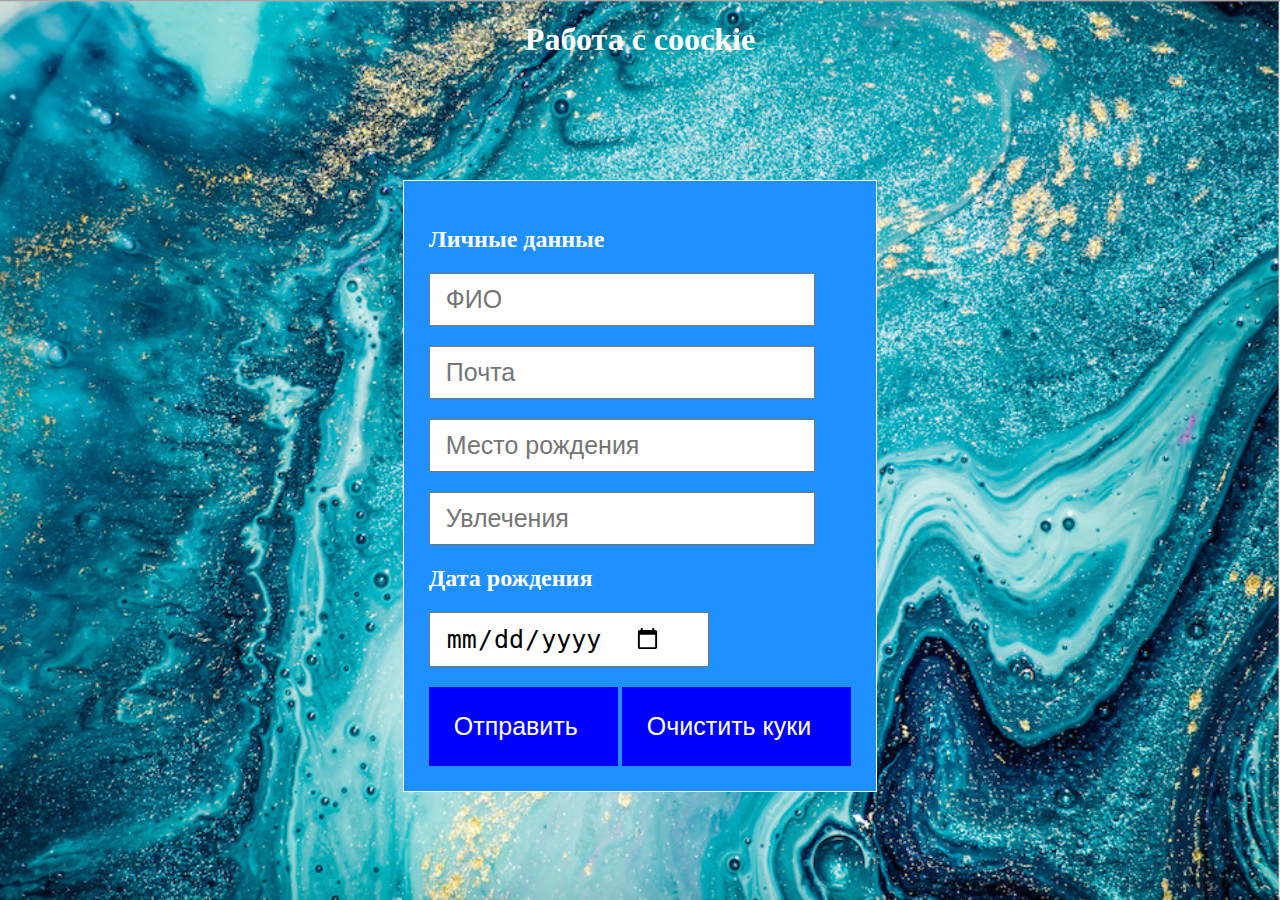
<file: JavaScript/ЛР_19-20/CookieForm/index.html>
<!DOCTYPE html>
<html lang="en">
<head>
    <meta charset="UTF-8">
    <meta name="viewport" content="width=device-width, initial-scale=1.0">
    <link rel="stylesheet" href="style.css">
    <title>Работа с coockie</title>
</head>
<body>
    <h1>Работа с coockie</h1>
    <div class="formsValidations">
        <div>
            
        <div>
            <form action="" class="formJS">
                <h2>Личные данные</h2>
                <div class="input_box FIO">
                    <input type="text" name="fio" id="FIO" placeholder="ФИО" autocomplete="off">
                </div>
                <div class="input_box mail">
                    <input type="text" name="mail" id="mail" placeholder="Почта" autocomplete="off">
                </div>
                <div class="input_box placeOfBirth">
                    <input type="text" name="placeOfBirth" id="placeOfBirth" placeholder="Место рождения" autocomplete="off">
                </div>
                <div class="input_box hobbies">
                    <input type="text" name="hobbies" id="hobbies" placeholder="Увлечения" autocomplete="off">
                </div>
                
                <div class="input_box dateOfBirth">
                    <h2>Дата рождения</h2>
                    <input type="date" name="dateOfBirth" id="dateOfBirth" autocomplete="off">
                </div>

                <button type="submit" class="sendJS">Отправить</button>
                <button class="clearCookie"> Очистить куки</button>
            </form>
        </div>
       
        
    </div>
    <script src="script.js"></script>
</body>
</html>
</file>
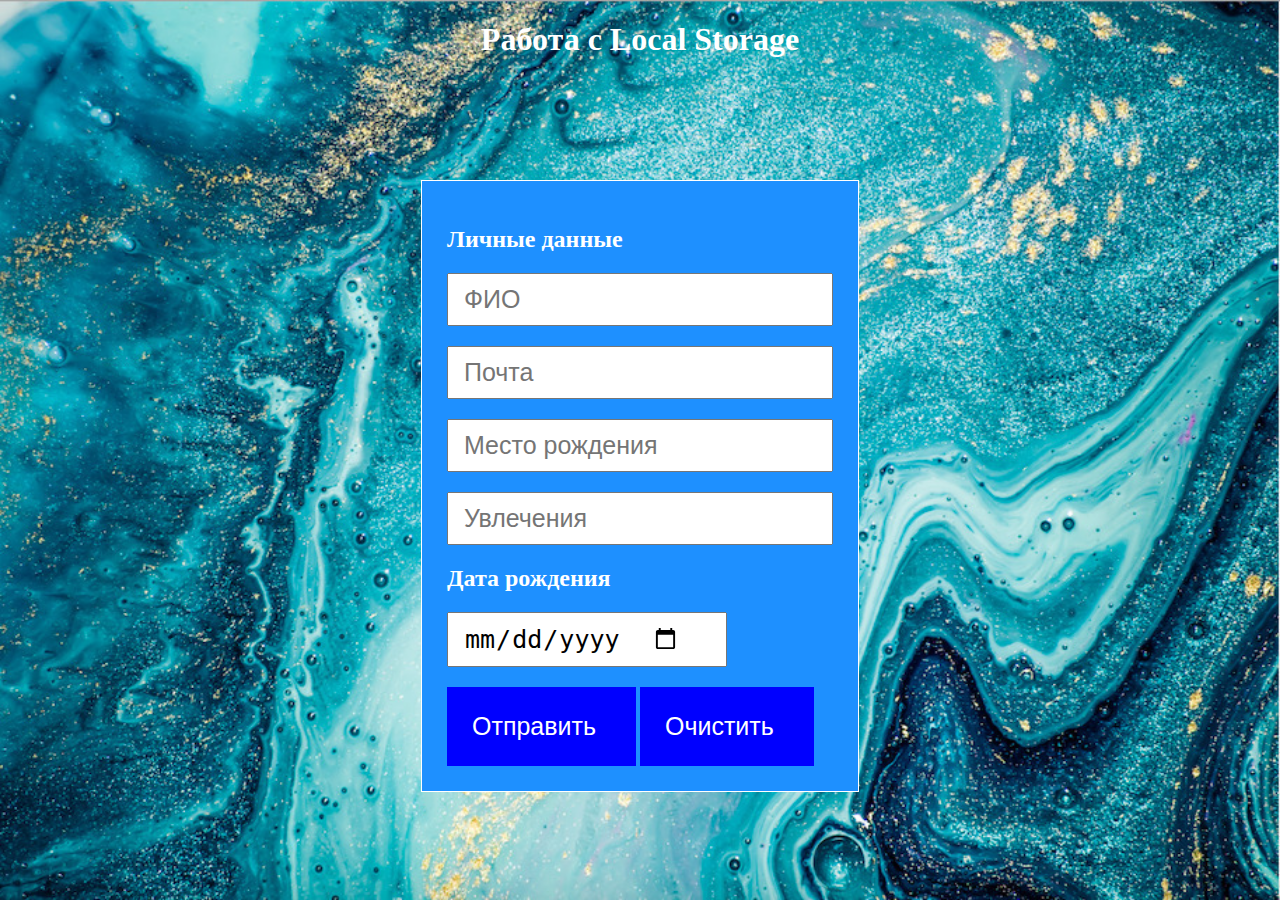
<file: JavaScript/ЛР_19-20/LocalStorage/index.html>
<!DOCTYPE html>
<html lang="ru">
<head>
    <meta charset="UTF-8">
    <meta name="viewport" content="width=device-width, initial-scale=1.0">
    <link rel="stylesheet" href="style.css">
    <title>Работа с Local Storage</title>
</head>
<body>
    <h1>Работа с Local Storage</h1>
    <div class="formsValidations">
        <div>
            
        <div>
            <form action="" class="formJS">
                <h2>Личные данные</h2>
                <div class="input_box FIO">
                    <input type="text" id="FIO" placeholder="ФИО">
                </div>
                <div class="input_box mail">
                    <input type="text" id="mail" placeholder="Почта">
                </div>
                <div class="input_box placeOfBirth">
                    <input type="text" id="placeOfBirth" placeholder="Место рождения">
                </div>
                <div class="input_box hobbies">
                    <input type="text" id="hobbies" placeholder="Увлечения">
                </div>
                
                <div class="input_box dateOfBirth">
                    <h2>Дата рождения</h2>
                    <input type="date" id="dateOfBirth">
                </div>

                <button type="submit" class="sendJS">Отправить</button>
                <button class="clear"> Очистить</button>
            </form>
        </div>
       
        
    </div>
    <script src="script.js"></script>
</body>
</html>
</file>
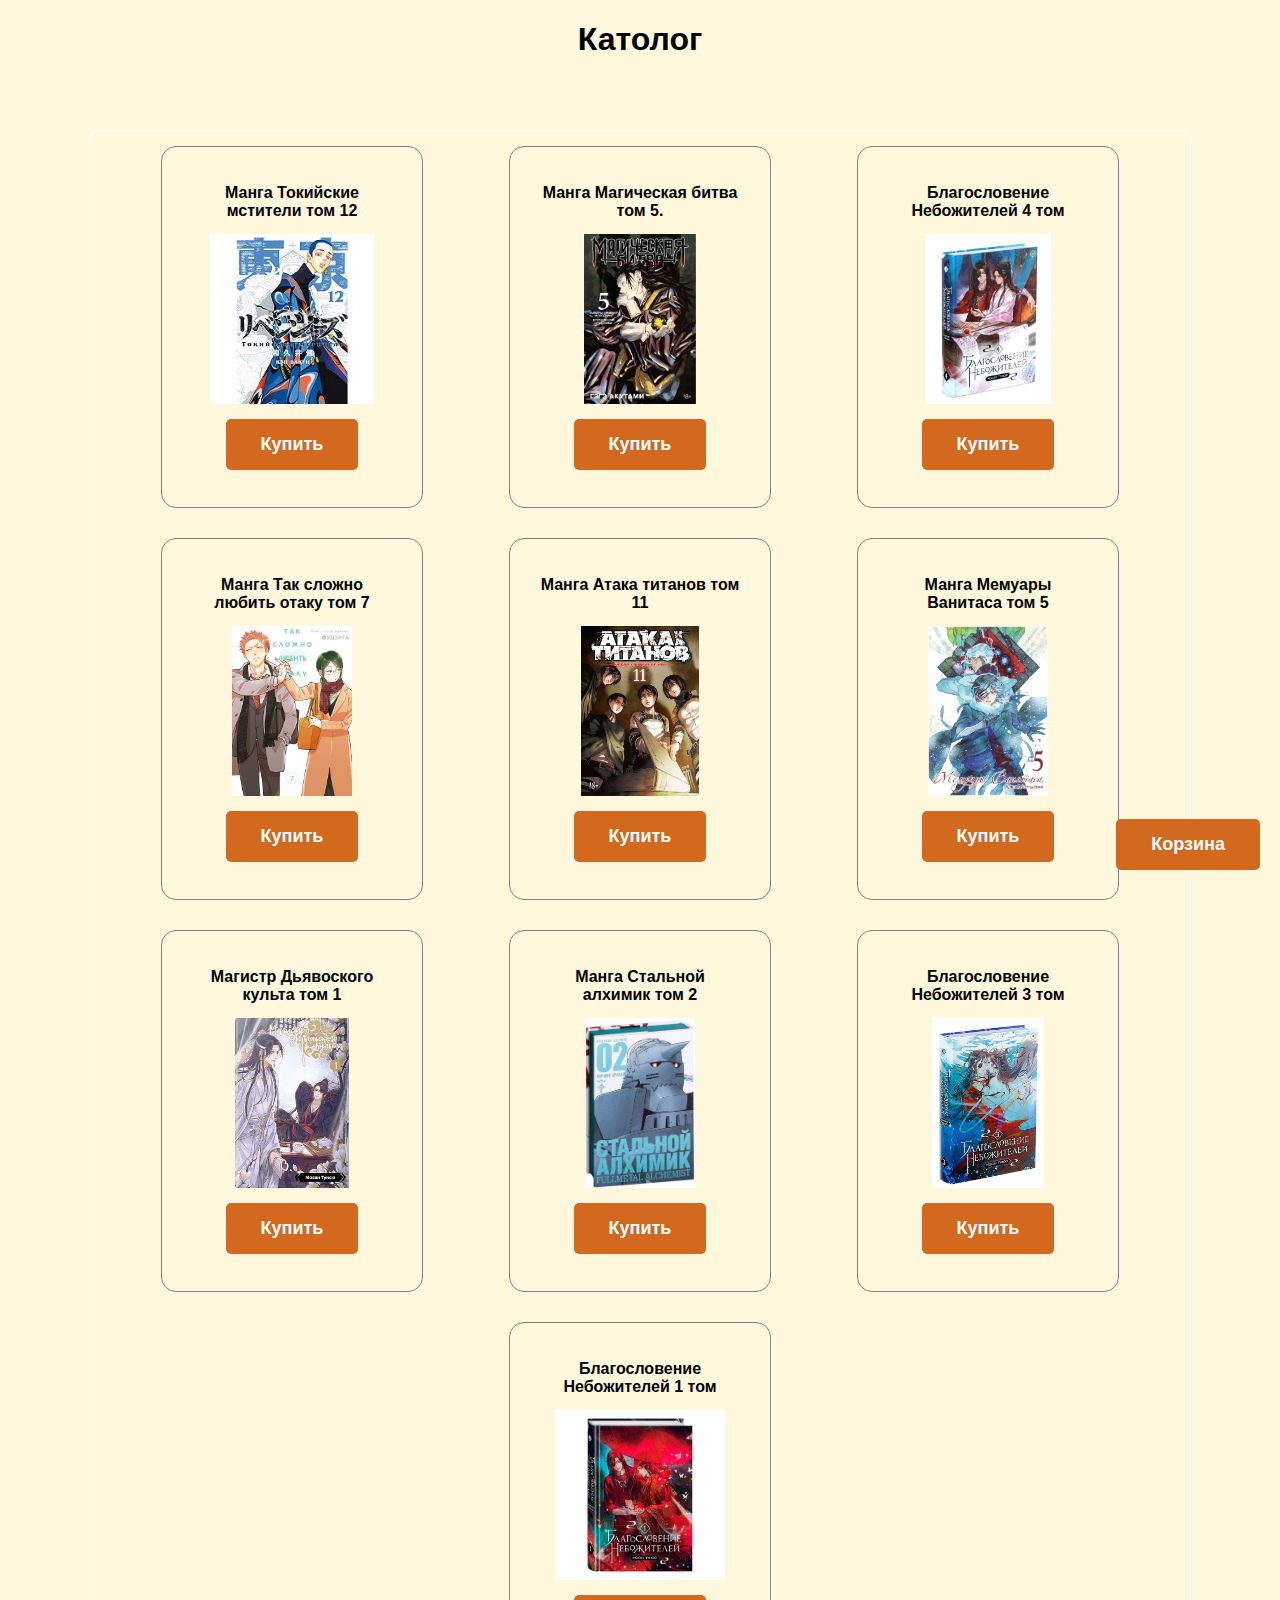
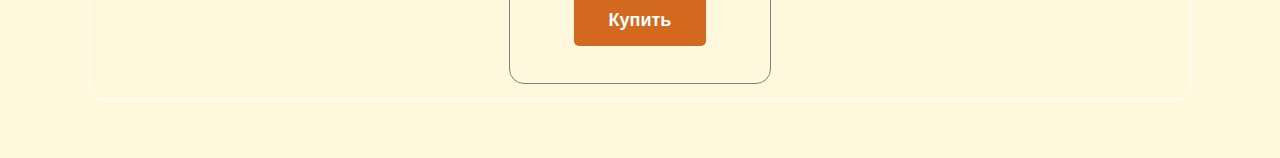
<file: JavaScript/ЛР_19-20/Market/index.html>
<!DOCTYPE html>
<html lang="en">
<head>
    <meta charset="UTF-8">
    <meta name="viewport" content="width=device-width, initial-scale=1.0">
    <link rel="stylesheet" href="style.css">
    <title>Json market</title>
</head>
<body>
    <div class="wrapper">
        <div class="title"><h1>Католог</h1></div>
        <div class="bucket__btn">
            <button class="bucket_active">Корзина</button>
        </div>
        <div class="content">
            <div class="catalogBlock">

            </div>
    </div>
    <div class="bucket">
        <div class="control__bucket">
            <span>Корзина</span>
            <button class="close__bucketForm">X</button>
        </div>
        <div class="bucket__row">
            
        </div>
    </div>
    <script src="script.js"></script>
</body>
</html>
</file>
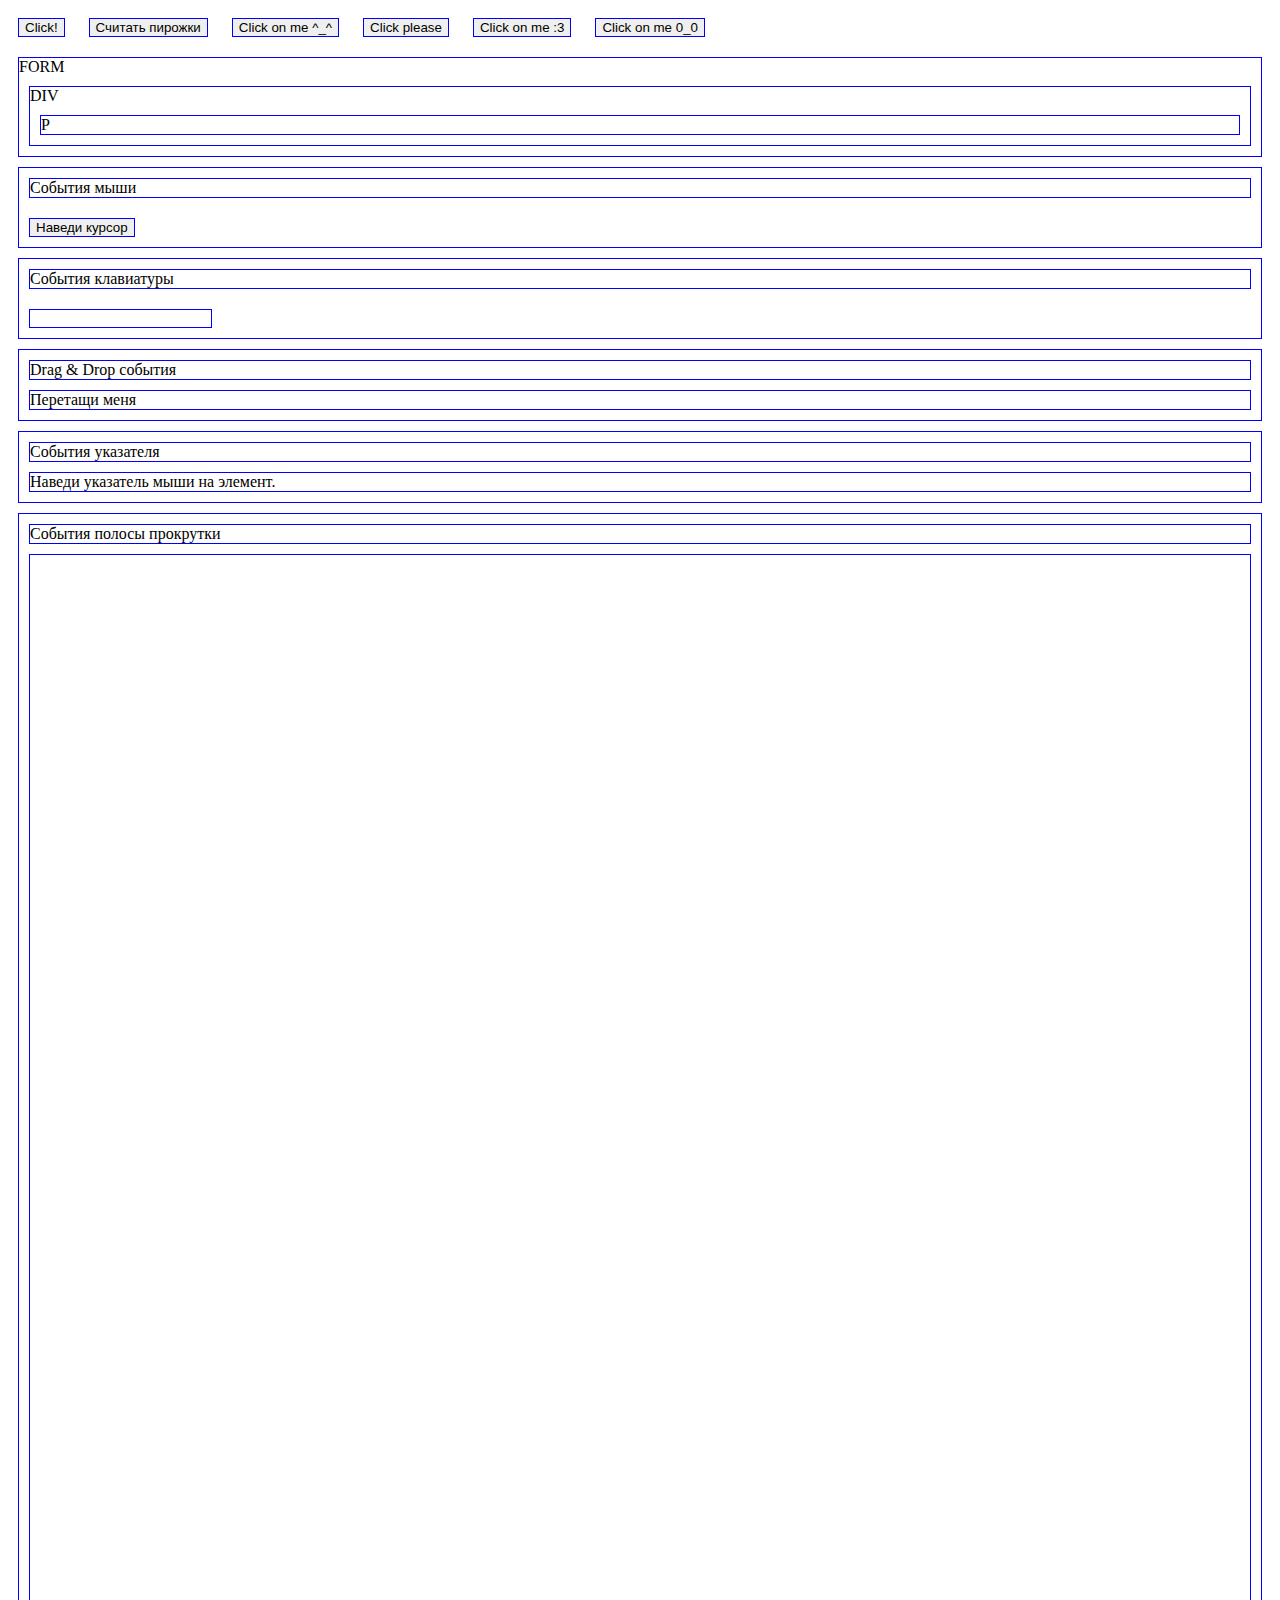
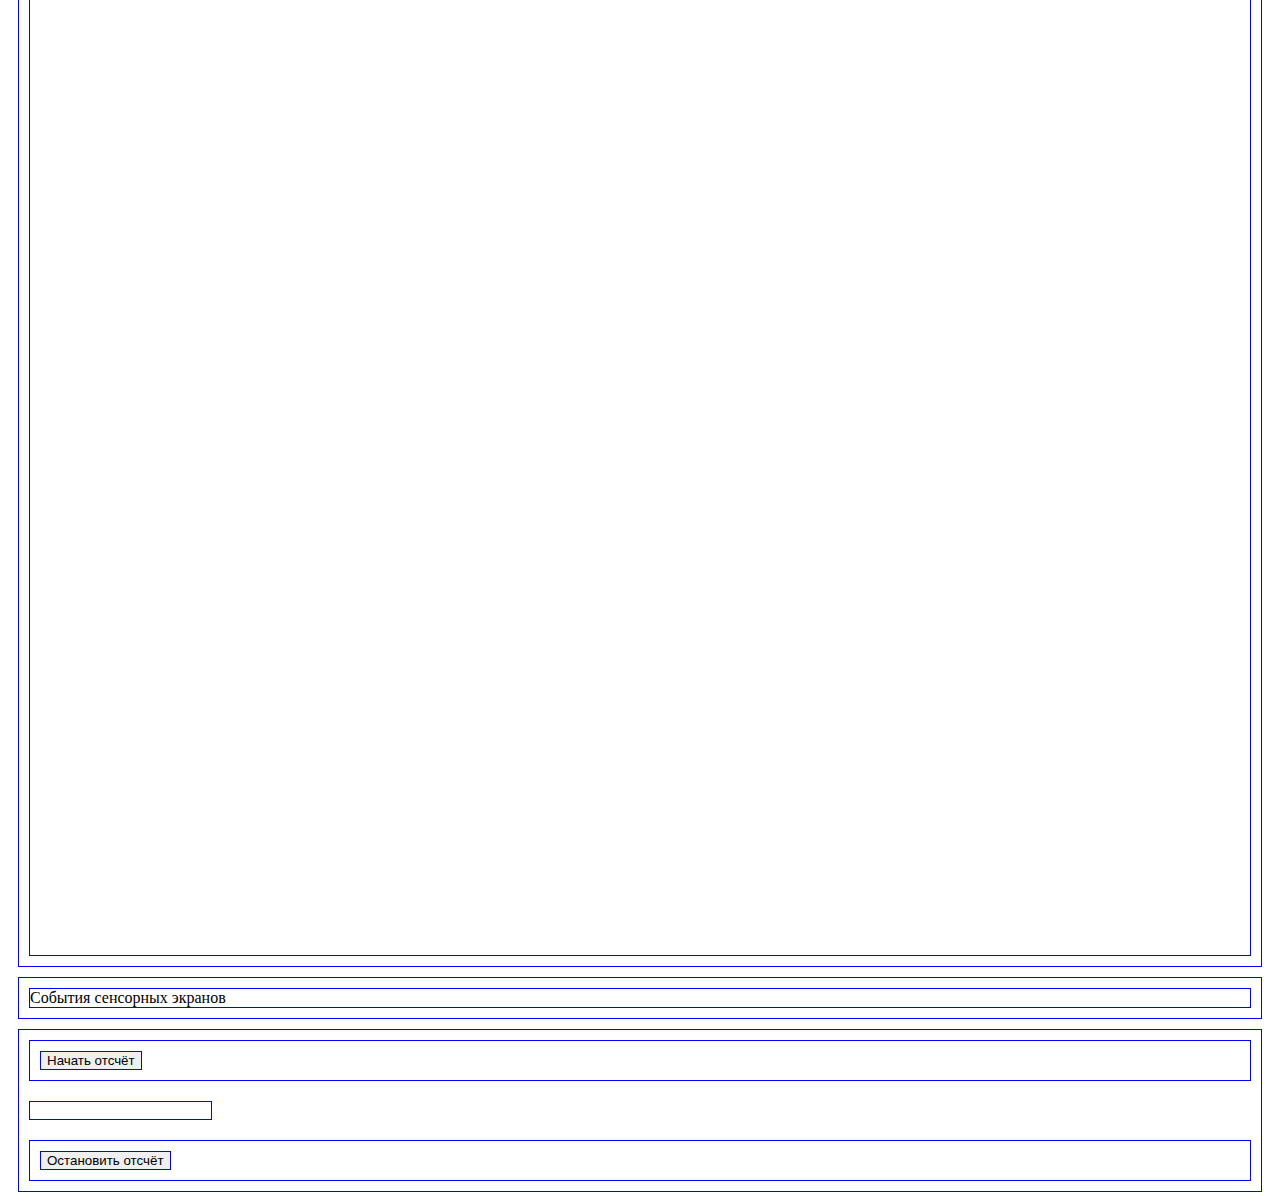
<file: JavaScript/ЛР_15/ЛР 15.html>
<!DOCTYPE html>
<html>
<head>
    <title>Интерфейсные события</title>
    <style>
        body * {
            margin: 10px;
            border: 1px solid blue;}
    </style>
</head>
<body>
    <!--onclick="alert('всплытие не дойдёт до сюда 0_0')"-->
    <!--пример-1-->
    <input value="Click!" onclick="alert('Click!!!')" type="button">
    <!--пример-2-->
    <input value="Считать пирожки" onclick="countPirojok()" type="button">
    <!--пример-3-->
    <input id="elem" type="button" value="Click on me ^_^">
    <!--пример-4-->
    <button onclick="alert(this.innerHTML)">Click please</button>
    <!--пример-5-6-->
    <input id="elem1" type="button" value="Click on me :3">
    <!--пример-8-->
    <button onclick="event.stopPropagation()">Click on me 0_0</button>
    <!--пример-7-->
    <form onclick="alert('FORM')">FORM
        <div onclick="alert('DIV')">DIV
            <p onclick="alert('P')">P</p>
        </div>
    </form>
   
    <!--Интерфейсные события-->
    <div id="mouseEventDiv">
        <p id="mouseEvent">События мыши</p>
        <button id="mouseButton">Наведи курсор</button>
    </div>

    <div id="keyboardEventDiv">
        <p id="keyboardEvent">События клавиатуры</p>
        <input type="text" id="keyboardInput">
    </div>

    <div id="dragDropEventDiv">
        <p id="dragDropEvent">Drag & Drop события</p>
        <div id="dragTarget" draggable="true">Перетащи меня</div>
    </div>

    <div id="pointerEventDiv">
        <p id="pointerEvent">События указателя</p>
        <div id="pointerTarget">Наведи указатель мыши на элемент.</div>
    </div>

    <div id="scrollEventDiv">
        <p id="scrollEvent">События полосы прокрутки</p>
        <div style="height: 2000px;"></div>
    </div>

    <div id="touchEventDiv">
        <p id="touchEvent">События сенсорных экранов</p>
    </div>

    <div id = "timerrr">
        <p><input type="button" value="Начать отсчёт" onclick="doTimer()"></p>
	    <input type="text" id="txt">
	    <p><input type="button" value="Остановить отсчёт" onclick="stopCount()"></p>
    </div>   

</body>
<script src="events.js"></script>
<script src="examples.js"></script>
</html>
</file>
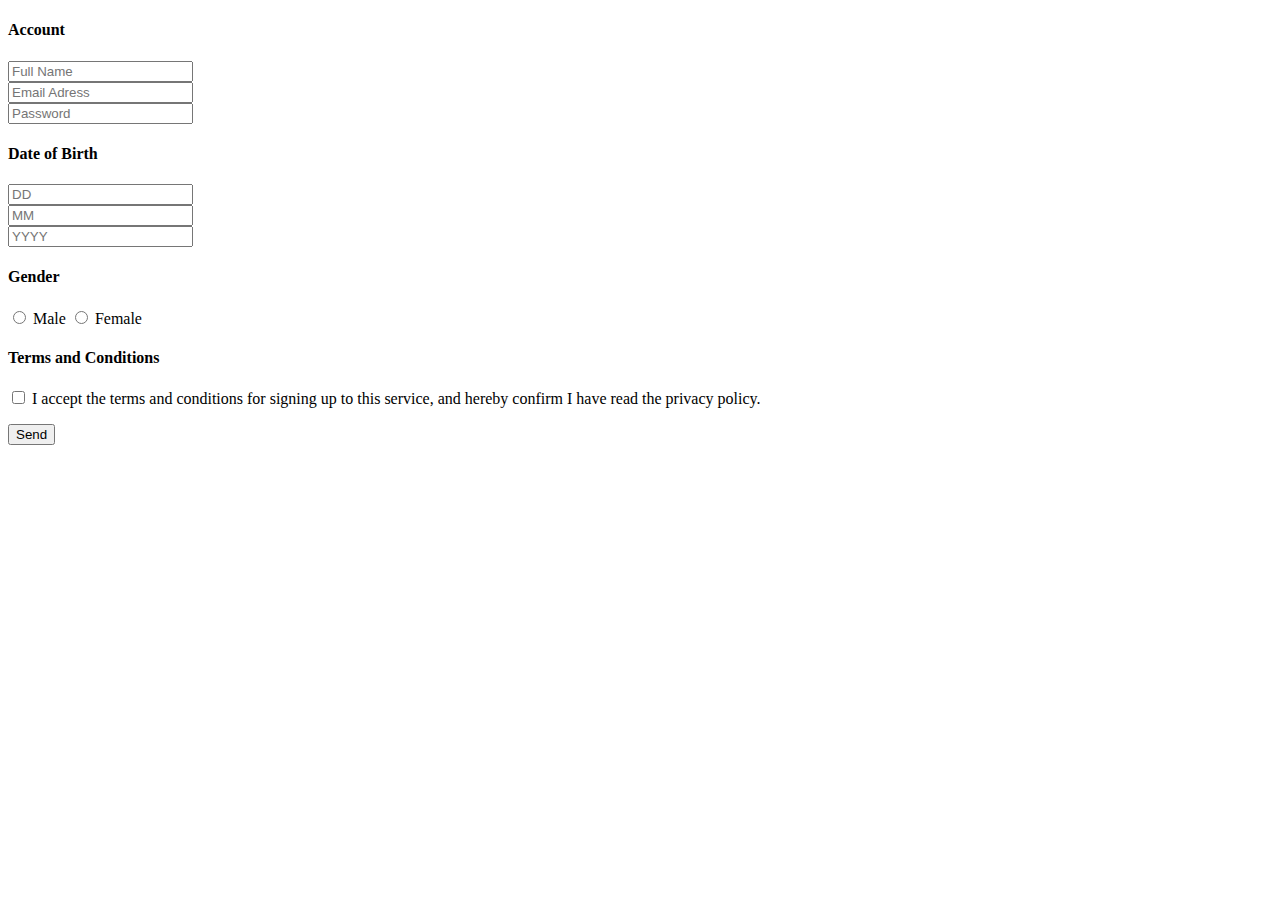
<file: JavaScript/ЛР_16/LR_16.html>
<!DOCTYPE html>
<html>
<head>
    <title>Пользовательские форы</title>
    <link rel = "stylesheet" href = "D:\Учёба\ПСCИП\16\style.css">
</head>
<body>
 
  <div class="container">
    <form>
      <div class="row">
        <h4>Account</h4>
        <div class="input-group fn">
          <input id="fn" type="text" placeholder="Full Name"/>
        </div>
        <div class="input-group email">
          <input id="email" type="email" placeholder="Email Adress"/>
        </div>
        <div class="input-group">
          <input id="password" type="password" placeholder="Password"/>
        </div>
      </div>
      <div class="row">
        <div class="col-half">
          <h4>Date of Birth</h4>
          <div class="input-group">
            <div class="col-third">
              <input id="DD" type="text" placeholder="DD"/>
            </div>
            <div class="col-third">
              <input id="MM" type="text" placeholder="MM"/>
            </div>
            <div class="col-third">
              <input id="YYYY" type="text" placeholder="YYYY"/>
            </div>
          </div>
        </div>
        <div class="col-half">
          <h4>Gender</h4>
          <div class="input-group">
            <input id="gender-male" type="radio" name="gender" value="male"/>
            <label for="gender-male">Male</label>
            <input id="gender-female" type="radio" name="gender" value="female"/>
            <label for="gender-female">Female</label>
          </div>
        </div>
      </div>
      <div class="row">
        <h4>Terms and Conditions</h4>
        <div class="input-group">
          <input id="terms" type="checkbox"/>
          <label for="terms">I accept the terms and conditions for signing up to this service, and hereby confirm I have read the privacy policy.</label>
        </div>
      </div>
      <p><input type="submit" value="Send" id="but"></p>
    </form>
  </div>
</body>
<script src="main.js"></script>
</head>
</file>
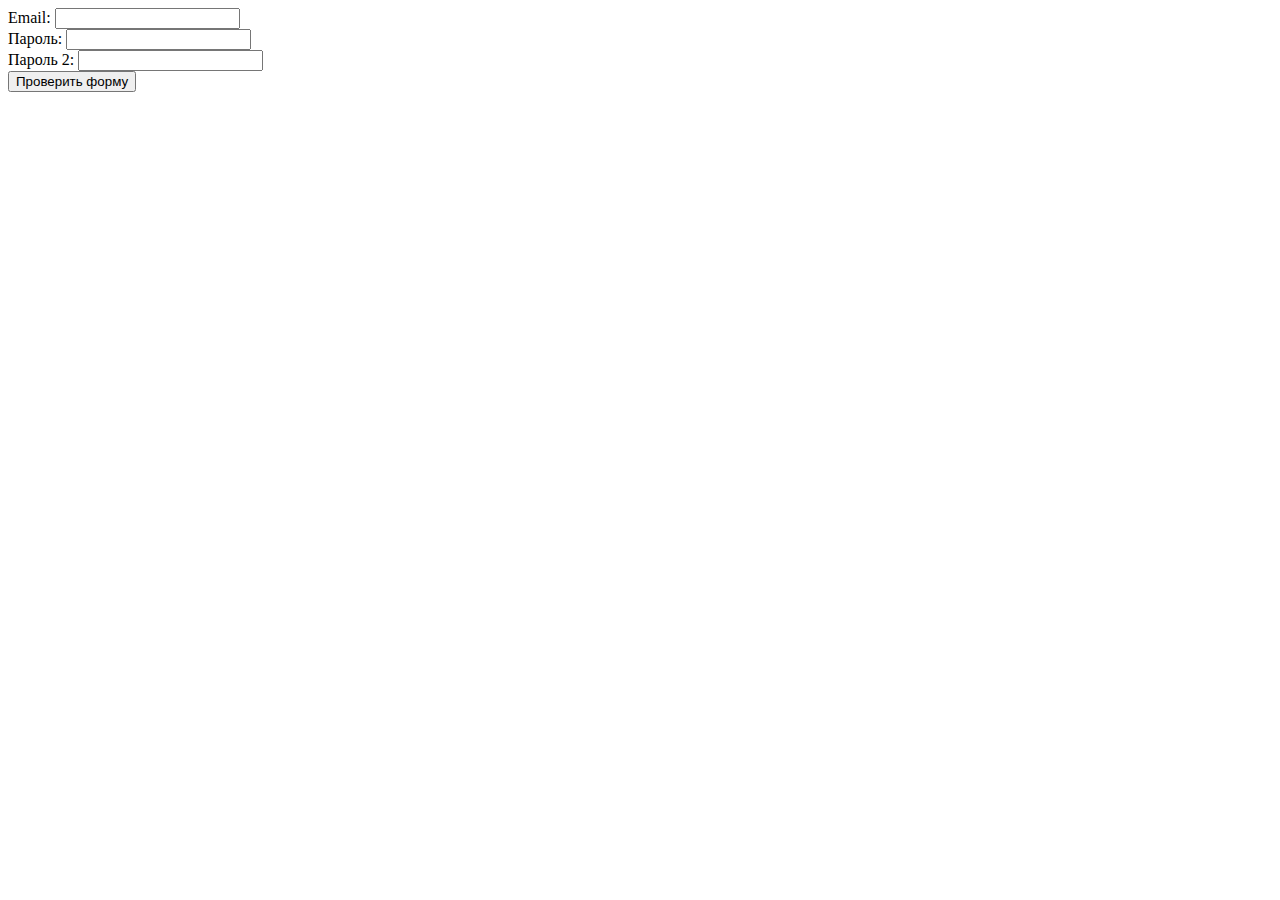
<file: JavaScript/ЛР_17-18/ЛР 17-18.html>
<!DOCTYPE html>
<html>
<head>
    <title>Валидация формы</title>
</head>
<body>
    <form id="myForm">
        <label for="email" pattern = "/^\S+@\S+\.\S+$/">Email:</label>
        <input type="email" id="email" required><br>

        <label for="password">Пароль:</label>
        <input type="password" id="password" pattern="^(?=.*\d)(?=.*[a-z])(?=.*[A-Z]).{8,}$" required><br>

        <label for="password">Пароль 2:</label>
        <input type="password" id="password1"  required><br>

        <button type="button" onclick="validateForm()">Проверить форму</button>
    </form>

    <script>
        function validateForm() {
            var emailInput = document.getElementById("email");
            var passwordInput = document.getElementById("password");
            var passwordInput1 = document.getElementById("password1");

            // Регулярное выражение для проверки пароля
            var passwordPattern = /^(?=.*\d)(?=.*[a-z])(?=.*[A-Z]).{8,}$/;

            //Регулярное выражение для проверки почты
            var emailPattern = /^\S+@\S+\.\S+$/;

            if (passwordInput.checkValidity() && passwordInput.value.length > 8 && passwordInput1.value == passwordInput.value && passwordPattern.test(passwordInput1.value) && emailPattern.test(emailInput.value)) {
                alert("Форма валидна.");
            } 
            else {
                alert(" Пароли не совпадают. Форма невалидна.");
            }
        }
    </script>
</body>
</html>
</file>
<file: JavaScript/ЛР_19-20/CookieForm/style.css>
body{
    background-image: url(bc.jpg);
    background-repeat: no-repeat;
    background-size: 100% 100%;
}
h1{
    display: flex;
    justify-content: center;
    color: rgb(255, 255, 255);
}
h2{
    color: rgb(255, 255, 255);
}
.input_box input:invalid{
    border: 1px solid red;
}
.formsValidations{
    display: flex;
    justify-content: space-evenly;
}
.form,.formJS{
    margin: 100px;
    border: 1px solid rgb(255, 255, 255);
    background-color:dodgerblue;
    padding: 25px;
}

.input_box input{

    padding: 10px 45px 10px 15px;
    margin-bottom: 20px;
    font-size: 25px;
}

.input_box input:hover{
    -webkit-box-shadow: 4px 4px 8px 0px rgba(0, 0, 0, 0.2);
    -moz-box-shadow: 4px 4px 8px 0px rgba(0, 0, 0, 0.2);
    box-shadow: 4px 4px 8px 0px rgba(0, 0, 0, 0.2);
}



.input_box input:focus,
.input_box .checkbox:focus{
    border-color: rgb(0, 255, 85);
}

.send,.sendJS{
    background-color:blue;
    padding: 25px 40px 25px 25px;
    font-size: 25px;
    color: #fff;
    border: none;
}

.send:hover,.sendJS:hover{
    cursor: pointer;
    -webkit-box-shadow: 4px 4px 8px 0px rgba(0, 0, 0, 0.2);
    -moz-box-shadow: 4px 4px 8px 0px rgba(0, 0, 0, 0.2);
    box-shadow: 4px 4px 8px 0px rgba(0, 0, 0, 0.2);
}

.clearCookie{
    background-color: blue;
    padding: 25px 40px 25px 25px;
    font-size: 25px;
    color: #fff;
    border: none;
}

.clearCookie:hover{
    cursor: pointer;
    -webkit-box-shadow: 4px 4px 8px 0px rgba(0, 0, 0, 0.2);
    -moz-box-shadow: 4px 4px 8px 0px rgba(0, 0, 0, 0.2);
    box-shadow: 4px 4px 8px 0px rgba(0, 0, 0, 0.2);
}

.falied input{
    border: 2px solid red;
}

.checkbox,
.input_box{
    font-size: 24px;
    display: flex;
}

.input_box span{
    margin: 5px 0 0 10px;
}

.input_box input[type="checkbox"] {
    width: 30px;
    height: 30px;
}

.checkbox .falied span{
    border-bottom: 2px solid red;
}

.robotTest span{
    font-size: 24px;
}

.robotTest select{
    margin-left: 15px;
    font-size: 18px;
    border: 2px solid gray;
}

.robotTest .falied{
    border: 2px solid red;
}

.radioButtons {
    display: block;
    margin: 25px 0;
}

.rbtns {
    display: flex;
    justify-content: space-around;
}

.radioButtons .falied span{
    color: red;
}

a {
  text-decoration: none;
}

select:invalid {
  border-color: red;
}

.dateOfBirth{
    display: block;
}

.dateOfBirth h2{
    
    font-weight: bold;
    font-size: 24px;
    margin-top: 0px;
}
</file>
<file: JavaScript/ЛР_19-20/LocalStorage/style.css>
body{
    background-image: url(bc.jpg);
    background-repeat: no-repeat;
    background-size: 100% 100%;
}
h1{
    display: flex;
    justify-content: center;
    color: rgb(255, 255, 255);
}
h2{
    color: rgb(255, 255, 255);
}
.input_box input:invalid{
    border: 1px solid red;
}
.formsValidations{
    display: flex;
    justify-content: space-evenly;
}
.form,.formJS{
    margin: 100px;
    border: 1px solid rgb(255, 255, 255);
    background-color:dodgerblue;
    padding: 25px;
}

.input_box input{

    padding: 10px 45px 10px 15px;
    margin-bottom: 20px;
    font-size: 25px;
}

.input_box input:hover{
    -webkit-box-shadow: 4px 4px 8px 0px rgba(0, 0, 0, 0.2);
    -moz-box-shadow: 4px 4px 8px 0px rgba(0, 0, 0, 0.2);
    box-shadow: 4px 4px 8px 0px rgba(0, 0, 0, 0.2);
}



.input_box input:focus,
.input_box .checkbox:focus{
    border-color: rgb(0, 255, 85);
}

.send,.sendJS{
    background-color:blue;
    padding: 25px 40px 25px 25px;
    font-size: 25px;
    color: #fff;
    border: none;
}

.send:hover,.sendJS:hover{
    cursor: pointer;
    -webkit-box-shadow: 4px 4px 8px 0px rgba(0, 0, 0, 0.2);
    -moz-box-shadow: 4px 4px 8px 0px rgba(0, 0, 0, 0.2);
    box-shadow: 4px 4px 8px 0px rgba(0, 0, 0, 0.2);
}

.clear{
    background-color: blue;
    padding: 25px 40px 25px 25px;
    font-size: 25px;
    color: #fff;
    border: none;
}

.clearCookie:hover{
    cursor: pointer;
    -webkit-box-shadow: 4px 4px 8px 0px rgba(0, 0, 0, 0.2);
    -moz-box-shadow: 4px 4px 8px 0px rgba(0, 0, 0, 0.2);
    box-shadow: 4px 4px 8px 0px rgba(0, 0, 0, 0.2);
}

.falied input{
    border: 2px solid red;
}

.checkbox,
.input_box{
    font-size: 24px;
    display: flex;
}

.input_box span{
    margin: 5px 0 0 10px;
}

.input_box input[type="checkbox"] {
    width: 30px;
    height: 30px;
}

.checkbox .falied span{
    border-bottom: 2px solid red;
}

.robotTest span{
    font-size: 24px;
}

.robotTest select{
    margin-left: 15px;
    font-size: 18px;
    border: 2px solid gray;
}

.robotTest .falied{
    border: 2px solid red;
}

.radioButtons {
    display: block;
    margin: 25px 0;
}

.rbtns {
    display: flex;
    justify-content: space-around;
}

.radioButtons .falied span{
    color: red;
}

a {
  text-decoration: none;
}

select:invalid {
  border-color: red;
}

.dateOfBirth{
    display: block;
}

.dateOfBirth h2{
    
    font-weight: bold;
    font-size: 24px;
    margin-top: 0px;
}
</file>
<file: JavaScript/ЛР_19-20/Market/style.css>
body{
    background-color: cornsilk;
    font-family: Impact, Haettenschweiler, 'Arial Narrow', sans-serif;
position: relative;
}
.wrapper h1 {
    display: flex;justify-content: center;
    
}
.content {
    display: flex;justify-content: center;
}
.bucket__btn{
    position: fixed;
    right: 20px;
    bottom: 30px;
}
.bucket__btn button{
    padding: 15px 35px;
    font-size: 18px;
    font-weight: bold;
    background-color: chocolate;
    border: none;
    border-radius: 5px;
    color: #fff;
    transition: all 0.5ms;
    cursor: pointer;
    
}
.catalogBlock{
    border: 1px solid rgb(255, 255, 255);
    border-radius: 10px;
    margin: 50px;
    display: flex;
    flex-wrap: wrap;
    justify-content: space-evenly;
    max-width: 1100px;
}
.product{
    margin: 15px;
    border: 1px solid gray;
    border-radius: 15px;
    display: flex;
    flex-wrap: wrap;
}

.product__row{
    padding: 30px;
    height: 300px;
    display: flex;
    flex-direction: column;
    justify-content: space-around;
}

.product__title{
    display: flex;
    justify-content: center;
    text-align: center;
    max-width: 200px;
    font-weight: bold;
    
}

.product__btn{
    display: flex;
    justify-content: center;
}
.product__btn button{
    padding: 15px 35px;
    font-size: 18px;
    font-weight: bold;
    background-color:chocolate;
    border: none;
    border-radius: 5px;
    color: #fff;
    transition: all 0.5ms;
    cursor: pointer;
}

.product__img{
    display: flex;
    justify-content: center;
}
.product__img img{
    height: 170px;
}

.bucket{
    display: none;
    font-weight: bold;
    font-size: 24px;
    margin: 50px;
    max-height: 500px;
    width: 60%;
    border: 1px solid black;
    border-radius: 10px;
    background-color: cornsilk;
    color: #000000;
    overflow: auto;
}

.bucket.active {
    display: inline-block;
    position: fixed;
    left: 50%;
    top: 50%;
    transform: translate(-50%, -50%);
}
.control__bucket {
    display: flex;
    justify-content: center;
}
.bucket_active.closed{
    display: none;
}
.close__bucketForm{
    border-radius: 30px;
    color:#fff;
    background-color: red;
    cursor: pointer;
    position: absolute;
    right: 10px;
    top: 3px;   
}
.bucket__product__image img{
    max-height: 75px;
}
.bucket__product__title span{
    font-size: 18px;
}
.bucket__product{
    display: flex;
    justify-content: start;
    align-items: center;
    background-color: chocolate;
    border-radius: 5px;
}

.bucket__product__image{
    margin-left: 15px;
}
.bucket__product__title{
    margin-left: 15px;
}
</file>
